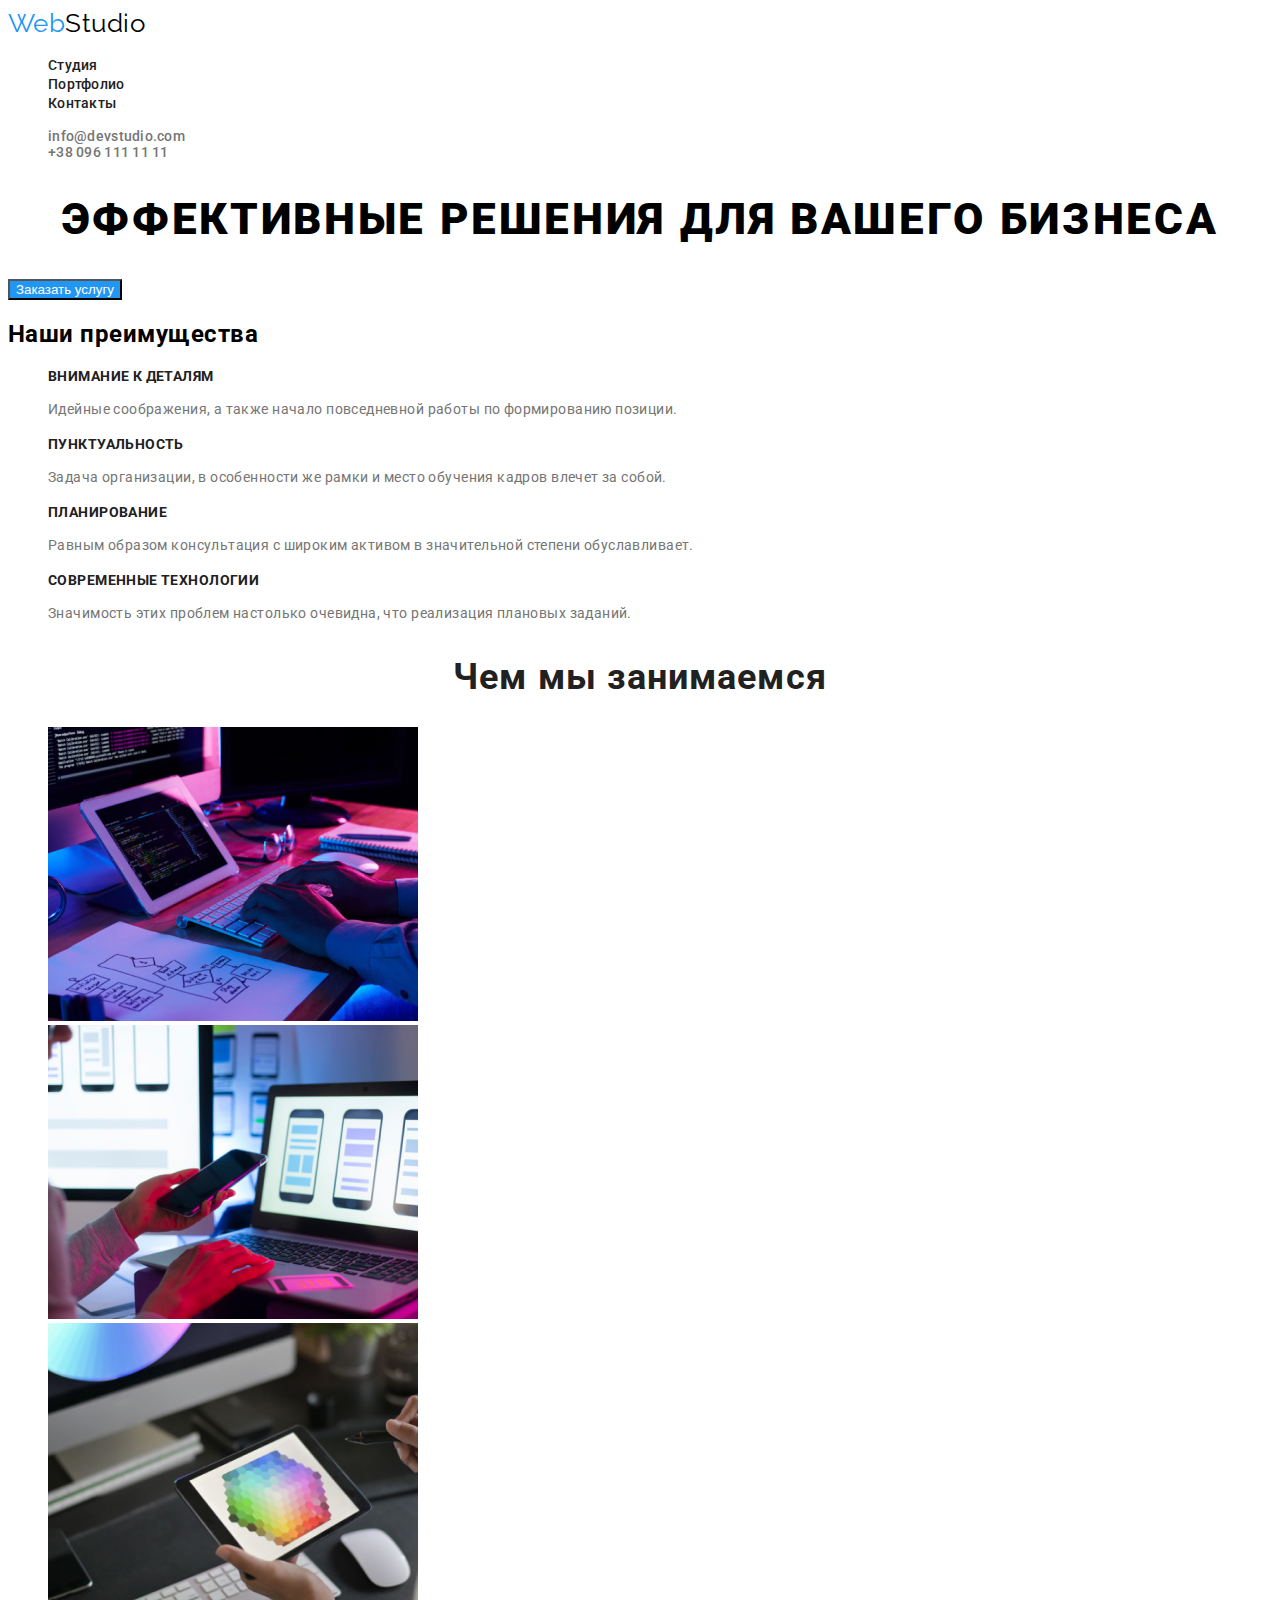
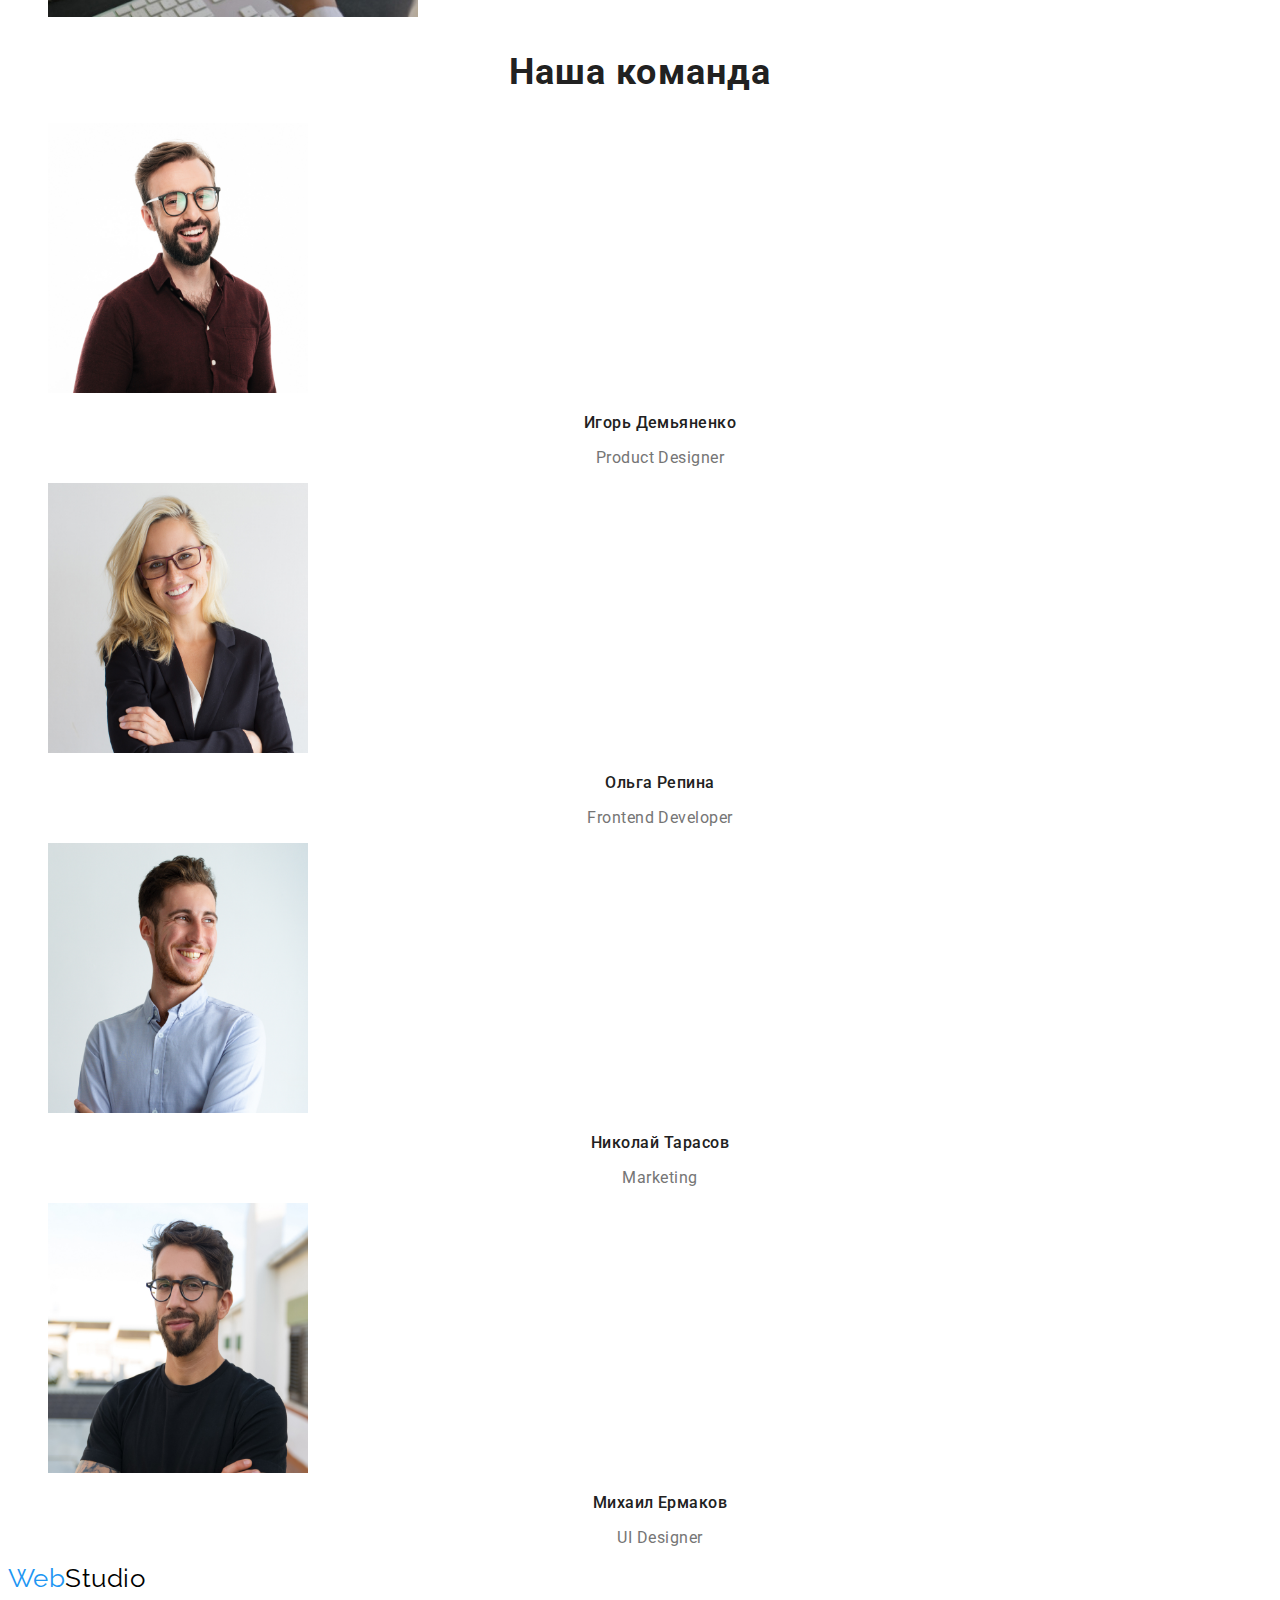
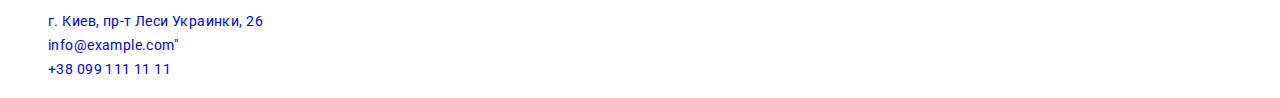
<file: index.html>
<!DOCTYPE html>
<html lang="ru">
  <head>
    <meta charset="UTF-8" />
    <meta name="viewport" content="width=device-width, initial-scale=1.0" />
    <title>ВебСтудио</title>
    <link rel="preconnect" href="https://fonts.gstatic.com">
<link href="https://fonts.googleapis.com/css2?family=Oleo+Script&family=Raleway:wght@700&family=Roboto:wght@400;500;700;900&display=swap" rel="stylesheet">
<link rel="stylesheet" href="./css/styles.css">
  </head>
  <body>
    <header>
      <nav>
        <a class="logo" href="/"><span class="word-web">Web</span>Studio</a>
        <ul class="main-nav">
          <li class="main-item">
            <a class="main-item-link" href="#">Студия</a>
          </li>
          <li class="main-item">
            <a class="main-item-link" href="./portpholio.html">Портфолио</a>
          </li>
          <li class="main-item">
            <a class="main-item-link" href="#">Контакты</a>
          </li>
        </ul>
      </nav>
      <section>
       <ul>
          <li  class="info">
            <a class="info-link" href="mailto:info@devstudio.com">info@devstudio.com</a>
          </li>
          <li  class="info">
            <a class="info-link" href="tel:+380961111111">+38 096 111 11 11</a>
          </li>
        </ul>
      </section>
    </header>
    <main>
      <!--HERO-->
      <section>
        <h1 class="hero">ЭФФЕКТИВНЫЕ РЕШЕНИЯ ДЛЯ ВАШЕГО БИЗНЕСА</h1>
        <button class="button-hero" type="button">Заказать услугу</button>

      </section>
      <!--Наши преимущества-->
      <section>
        <h2 class="our-plus">Наши преимущества</h2>
        <ul>
          <li class="advantage">
            <h3 class="advantage-item"> Внимание к деталям</h3>
            <p class="advantage-details">
              Идейные соображения, а также начало повседневной работы по
              формированию позиции.
            </p>
          </li>
          <li class="advantage">
            <h3 class="advantage-item">Пунктуальность</h3>
            <p class="advantage-details">
              Задача организации, в особенности же рамки и место обучения кадров
              влечет за собой.
            </p>
          </li>
          <li class="advantage">
            <h3 class="advantage-item">Планирование</h3>
            <p class="advantage-details">
              Равным образом консультация с широким активом в значительной
              степени обуславливает.
            </p>
          </li>
          <li class="advantage">
            <h3 class="advantage-item">Современные технологии</h3>
            <p class="advantage-details">
              Значимость этих проблем настолько очевидна, что реализация
              плановых заданий.
            </p>
          </li>
        </ul>
      </section>
      <!--Наши занятия-->
      <section>
        <h2 class="our-work">Чем мы занимаемся</h2>
        <ul>
          <li class="img-item">
            <img
              src="./images/our-work/img-1.jpg"
              alt="работаем с компьютерами"
              width="370"
              height="294"
            />
          </li>
          <li class="img-item">
            <img
              src="./images/our-work/img-2.jpg"
              alt="работаем с мобильными устройствами"
              width="370"
              height="294"
            />
          </li>
          <li class="img-item">
            <img
              src="./images/our-work/img-3.jpg"
              alt="работаем с планшетами"
              width="370"
              height="294"
            />
          </li>
        </ul>
      </section>
      <!--Наша команда-->
      <section>
        <h2 class="our-team">Наша команда</h2>
        <ul>
          <li class="img-item">
            <img
              src="./images/our-comanda/igor.jpg"
              alt="Ihor Demyanenko"
              height="270"
              width="260"
            />
            <h3 class="team">Игорь Демьяненко</h3>
            <p class="team-spec" lang="en">Product Designer</p>
          </li class="img-item">

          <li class="img-item">
            <img
              src="./images/our-comanda/olha.jpg"
              alt="Olha Repina"
              height="270"
              width="260"
            />
            <h3 class="team">Ольга Репина</h3>
            <p class="team-spec" lang="en">Frontend Developer</p>
          </li>

          <li class="img-item">
            <img
              src="./images/our-comanda/nikolay.jpg"
              alt="Nikolay Tarasov"
              height="270"
              width="260"
            />
            <h3 class="team">Николай Тарасов</h3>
            <p class="team-spec" lang="en">Marketing</p>
          </li>

          <li class="img-item">
            <img
              src="./images/our-comanda/mihaiil.jpg"
              alt="Mihail Ermakov"
              height="270"
              width="260"
            />
            <h3 class="team">Михаил Ермаков</h3>
            <p class="team-spec" lang="en">UI Designer</p>
          </li>
        </ul>
      </section>
    </main>
    <footer>
      <a class="logo" href="/"><span class="word-web">Web</span>Studio</a>
      <address>
      <ul>
        <li class="address">
          <a class="adress-info" href="https://goo.gl/maps/a62ko6QhnqAFwYSS6"
            >г. Киев, пр-т Леси Украинки, 26</a
          >
        </li>
        <li class="address">
          <a class="adress-info" href="mailto:info@example.com">info@example.com"</a>
        </li>
        <li class="address">
          <a class="adress-info" href="tel:+380991111111">+38 099 111 11 11</a>
        </li>
      </ul>
    </address>
    </footer>
  </body>
</html>
</file>
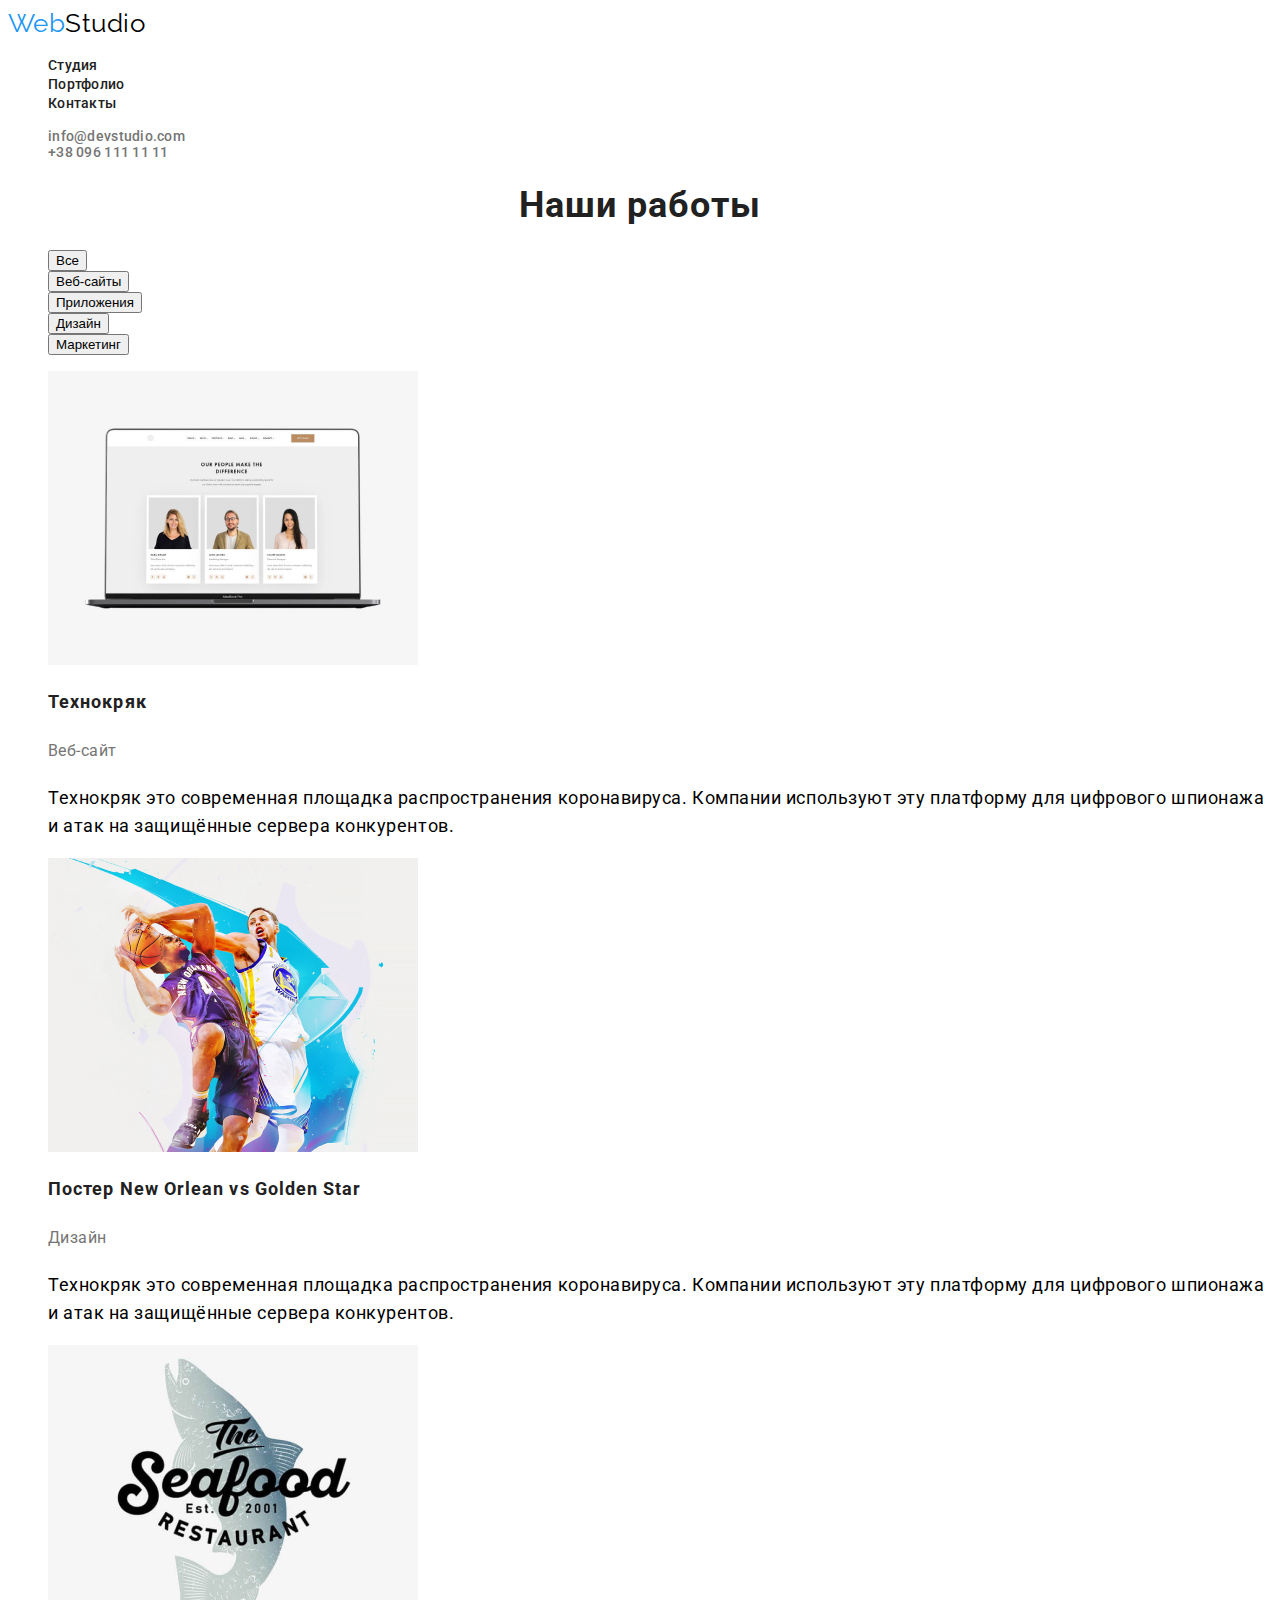
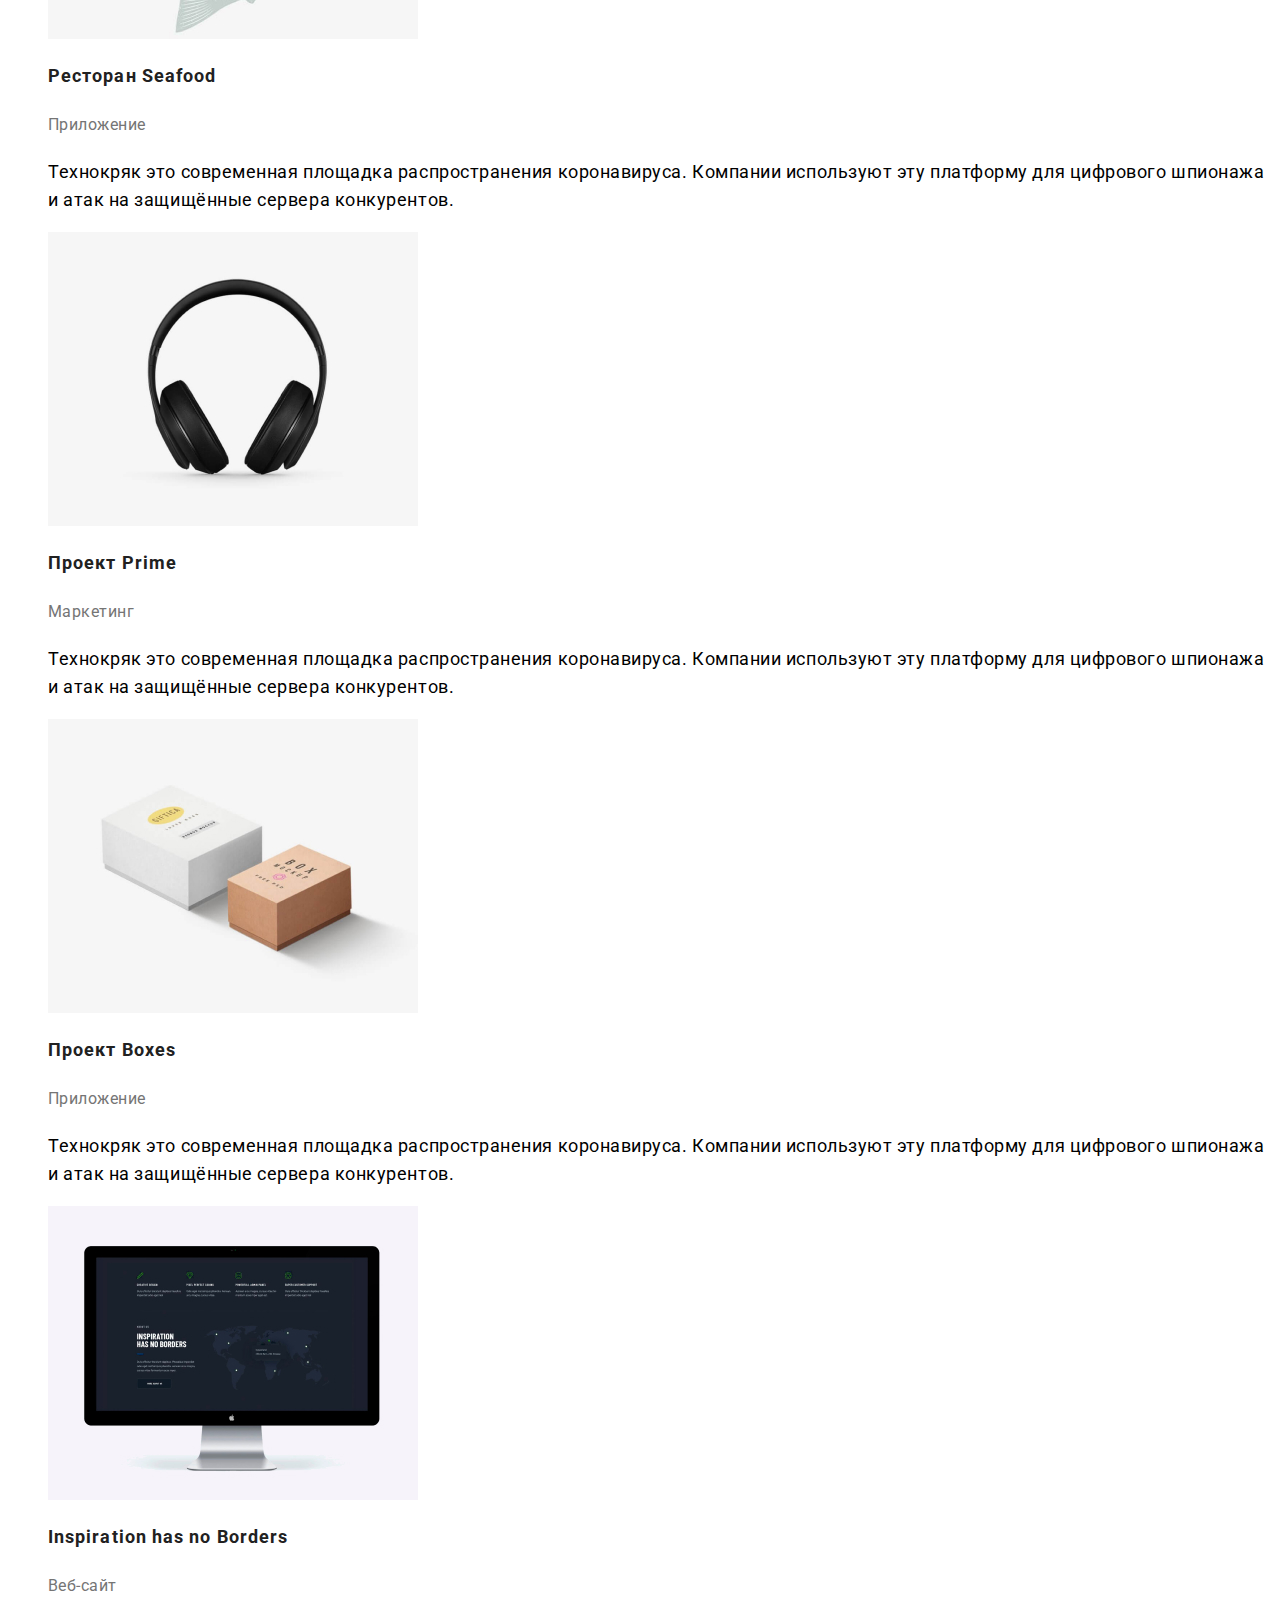
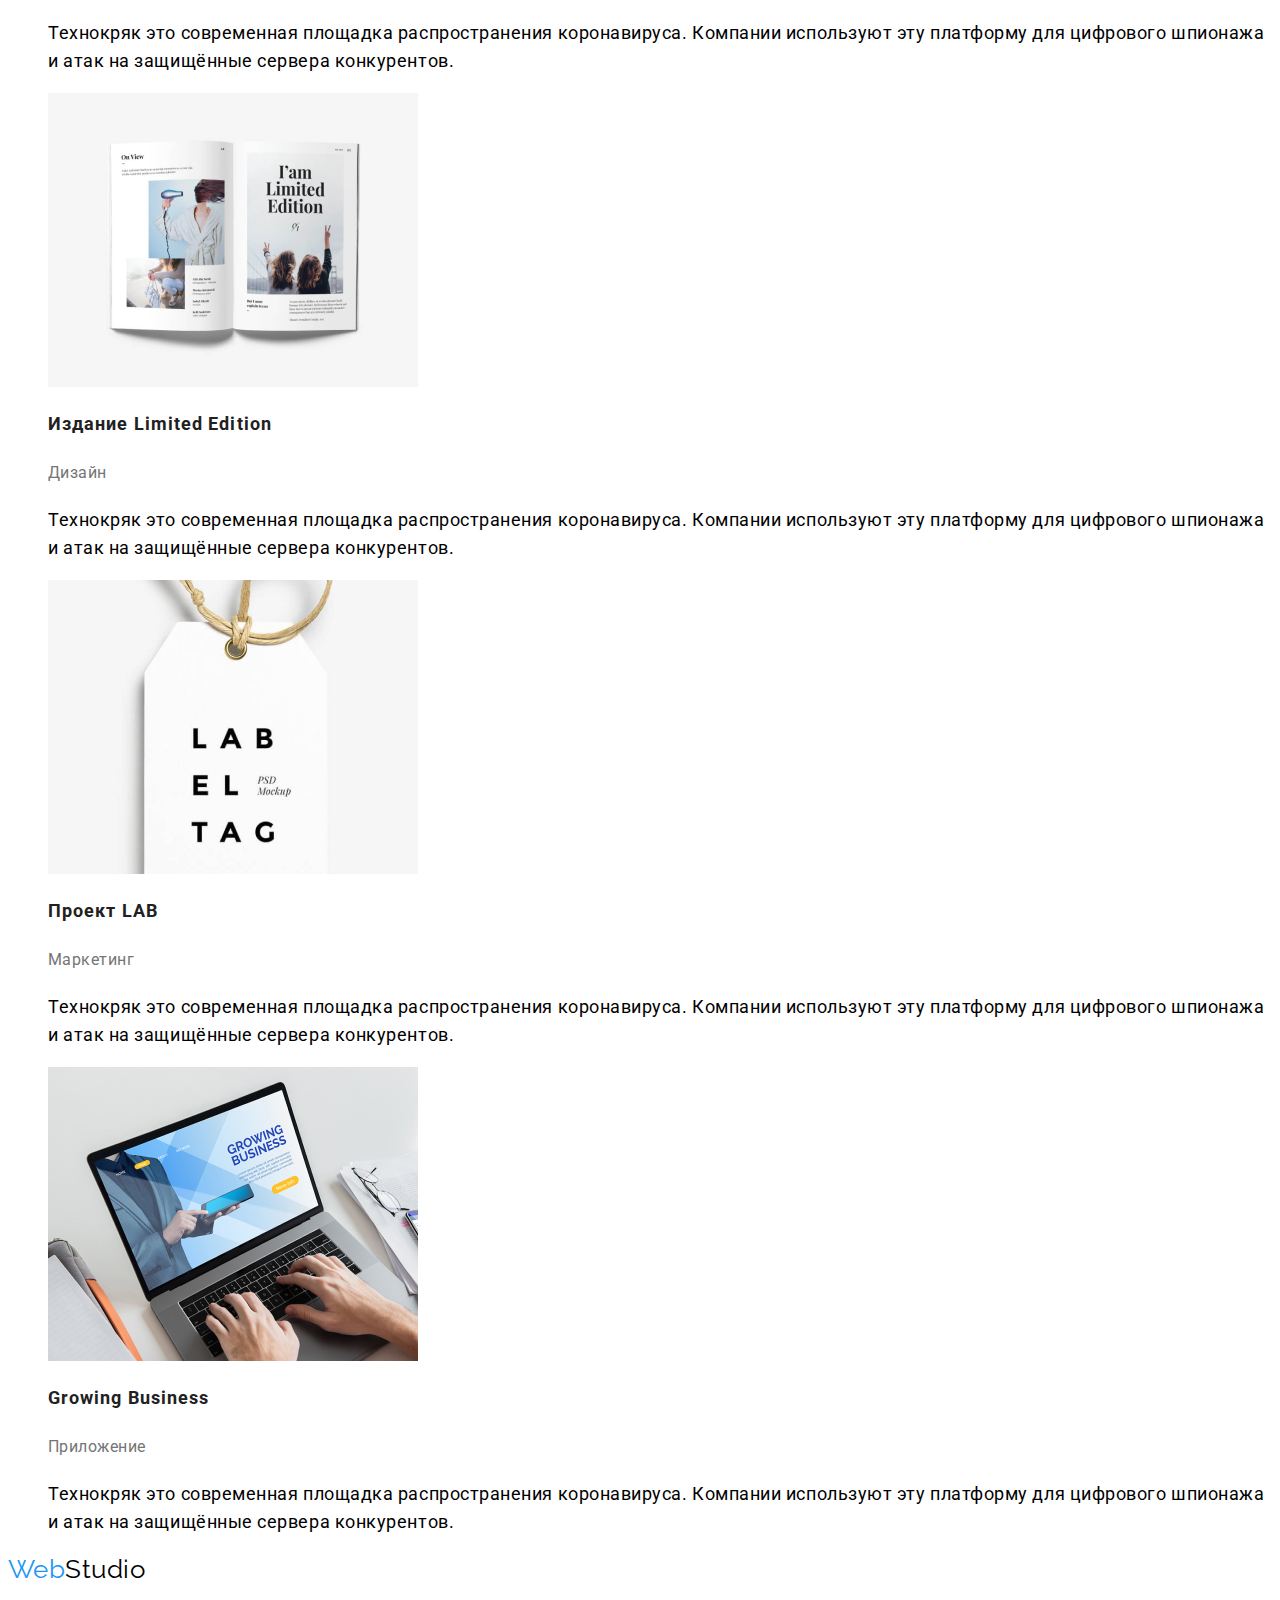
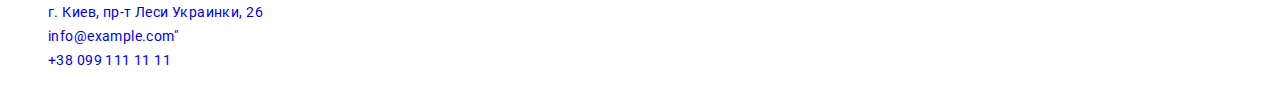
<file: portpholio.html>
<!DOCTYPE html>
<html lang="ru">
  <head>
    <meta charset="UTF-8" />
    <meta name="viewport" content="width=device-width, initial-scale=1.0" />
    <title>ВебСтудио</title>
    <link rel="preconnect" href="https://fonts.gstatic.com">
<link href="https://fonts.googleapis.com/css2?family=Oleo+Script&family=Raleway:wght@700&family=Roboto:wght@400;500;700;900&display=swap" rel="stylesheet">
<link rel="stylesheet" href="./css/styles.css">
  </head>
  <body>
    <header>
      <nav>
        <a class="logo" href="/"><span class="word-web">Web</span>Studio</a>
        <ul class="main-nav">
          <li class="main-item">
            <a class="main-item-link" href="./index.html">Студия</a>
          </li>
          <li class="main-item">
            <a class="main-item-link" href="#">Портфолио</a>
          </li>
          <li class="main-item">
            <a class="main-item-link" href="#">Контакты</a>
          </li>
        </ul>
      </nav>
      <section>
       <ul>
          <li  class="info">
            <a class="info-link" href="mailto:info@devstudio.com">info@devstudio.com</a>
          </li>
          <li  class="info">
            <a class="info-link" href="tel:+380961111111">+38 096 111 11 11</a>
          </li>
        </ul>
      </section>
    </header>
    <main>
    <section class="our-service">
    <h1 class="our-work">Наши работы</h1>
    <ul>
    <li class="our-service-btn"><button class="button-service" type="button">Все</button></li>
    <li class="our-service-btn"><button class="button-service" type="button">Веб-сайты</button></li>
    <li class="our-service-btn"><button class="button-service" type="button">Приложения</button></li>
    <li class="our-service-btn"><button class="button-service" type="button">Дизайн</button></li>
    <li class="our-service-btn"><button class="button-service" type="button">Маркетинг</button></li>
</ul>
        <ul>
       <li class="img-item">
           <img src="./images/Portpholio/tehnokryak.jpg" alt="страница Технокряк" width: 370px;
height: 294px;>
            <h2 class="service-title" >Технокряк</h2>
                <p class="service-title-info" >Веб-сайт</p>
                <p class="service-info" >Технокряк это современная площадка распространения коронавируса. Компании используют эту платформу для цифрового шпионажа и атак на защищённые сервера конкурентов.</p>
       </li>
       <li class="img-item">
           <img src="./images/Portpholio/poster.jpg" alt="картинка поста" width: 370px;
height: 294px;>
               <h2 class="service-title" >Постер New Orlean vs Golden Star</h2>
               <p class="service-title-info" >Дизайн</p>
                   <p class="service-info" >Технокряк это современная площадка распространения коронавируса. Компании используют эту платформу для цифрового шпионажа и атак на защищённые сервера конкурентов.</p>   
       </li>
       <li class="img-item">
           <img src="./images/Portpholio/restoran.jpg" alt="лого ресторана" width: 370px;
height: 294px;>
               <h2 class="service-title" >Ресторан Seafood</h2>
               <p class="service-title-info" >Приложение</p>
                   <p class="service-info" >Технокряк это современная площадка распространения коронавируса. Компании используют эту платформу для цифрового шпионажа и атак на защищённые сервера конкурентов.</p>  
       </li>
       <li class="img-item">
           <img src="./images/Portpholio/prime.jpg" alt="картинка наушников" width: 370px;
height: 294px;>
               <h2 class="service-title" >Проект Prime</h2>
                   <p class="service-title-info" >Маркетинг</p>
                   <p class="service-info" >Технокряк это современная площадка распространения коронавируса. Компании используют эту платформу для цифрового шпионажа и атак на защищённые сервера конкурентов.</p>
              
       </li>
       <li class="img-item">
           <img src="./images/Portpholio/boxes.jpg" alt="картинка упаковок" width: 370px;
height: 294px;>
           <h2 class="service-title" >Проект Boxes</h2>
           <p class="service-title-info" >Приложение</p>
                   <p class="service-info" >Технокряк это современная площадка распространения коронавируса. Компании используют эту платформу для цифрового шпионажа и атак на защищённые сервера конкурентов.</p>
       </li>
       <li class="img-item">
           <img src="./images/Portpholio/borders.jpg" alt="картинка сайта Borders" width: 370px;
height: 294px;>
           <h2 class="service-title" >Inspiration has no Borders</h2>
           <p class="service-title-info" >Веб-сайт</p>
                   <p class="service-info" >Технокряк это современная площадка распространения коронавируса. Компании используют эту платформу для цифрового шпионажа и атак на защищённые сервера конкурентов.</p>
               
       </li>
       <li class="img-item">
           <img src="./images/Portpholio/limited.jpg" alt="картинка издания" width: 370px;
height: 294px;>
               <h2 class="service-title" >Издание Limited Edition</h2>
                   <p class="service-title-info" >Дизайн </p>
                   <p class="service-info" >Технокряк это современная площадка распространения коронавируса. Компании используют эту платформу для цифрового шпионажа и атак на защищённые сервера конкурентов.</p>
       </li>
       <li class="img-item">
           <img src="./images/Portpholio/LAB.jpg" alt="картинка этикетки" width: 370px;
height: 294px;>
               <h2 class="service-title" >Проект LAB</h2>
                   <p class="service-title-info" >Маркетинг</p>
                   <p class="service-info" >Технокряк это современная площадка распространения коронавируса. Компании используют эту платформу для цифрового шпионажа и атак на защищённые сервера конкурентов.</p>
       </li>
       <li class="img-item">
           <img src="./images/Portpholio/growing.jpg" alt="картинка ноута" width: 370px;
height: 294px;>
               <h2 class="service-title">Growing Business</h2>
                   <p class="service-title-info" >Приложение</p>
                   <p class="service-info" >Технокряк это современная площадка распространения коронавируса. Компании используют эту платформу для цифрового шпионажа и атак на защищённые сервера конкурентов.</p> 
       </li>
    </ul>
</section>
    </main>
    <footer>
        <a class="logo" href="/"><span class="word-web">Web</span>Studio</a>
        <address>
        <ul>
          <li class="address">
            <a class="adress-info" href="https://goo.gl/maps/a62ko6QhnqAFwYSS6"
              >г. Киев, пр-т Леси Украинки, 26</a
            >
          </li>
          <li class="address">
            <a class="adress-info" href="mailto:info@example.com">info@example.com"</a>
          </li>
          <li class="address">
            <a class="adress-info" href="tel:+380991111111">+38 099 111 11 11</a>
          </li>
        </ul>
      </address>
      </footer>
    </body>
  </html>
</file>
<file: css/styles.css>
body {
font-family: "Roboto", sans-serif;
letter-spacing: 0.03em;
}

/* Header */
.logo {
font-family: "Raleway", sans-serif;
font-weight: 700;
font-weight: 400;
color: #000000;
font-size: 26px;
line-height: 1.192;
text-decoration:none;
}

.word-web {
  
color: #2196F3
}

.main-item,
.info,
.advantage,
.img-item,
.address,
.our-service-btn {
list-style-type: none;
}

.main-item-link {
font-weight: 500;
font-size: 14px;
line-height: 1.143;
letter-spacing: 0.02em;
text-decoration:none;

color: #212121;
}
.main-item-link:focus,
.main-item-link:hover{
color: #2196F3;
}

.info {
font-weight: 500;
font-size: 14px;
line-height:1.143;
letter-spacing: 0.02em; 
  
}

.info-link {
text-decoration:none;    
color: #757575; 
}

.info-link:hover,
.info-link:focus{
color: #2196F3;
}

/* HERO */
.hero{
font-weight: 900;
font-size: 44px;
line-height: 1.364;
text-align: center;
letter-spacing: 0.06em;
text-transform: uppercase;
}

.button-hero {
background-color: #2196F3;
color: #FFFFFF;
}

/* Наши преимущества */
.advantage-item {
 font-weight: 700;
font-size: 14px;
line-height: 1.143;
letter-spacing: 0.03em;
text-transform: uppercase;
    
color: #212121;
}

.advantage-details {
font-weight: 400;
font-size: 14px;
line-height: 1.714;
letter-spacing: 0.03em;
 
color: #757575;
}

/* Наши занятия */
.our-work{
font-weight: 700;
font-size: 36px;
line-height: 1.167;
text-align: center;
letter-spacing: 0.03em;
    
color: #212121;
}

/* Наша команда */
.our-team {
font-weight: 700;
font-size: 36px;
line-height: 1.167;
text-align: center;
letter-spacing: 0.03em;
    
color: #212121;
}

.team{
font-weight: 500;
font-size: 16px;
line-height: 1.188;
text-align: center;
letter-spacing: 0.03em;
    
color: #212121;
}

.team-spec {
font-weight: 400;
font-size: 16px;
line-height: 1.188;
text-align: center;
letter-spacing: 0.03em;
    
color: #757575;
}

/* Footer */
.adress-info {
font-weight: 400;
font-style: normal;
font-size: 14px;
line-height: 1.714;
letter-spacing: 0.03em;
text-decoration:none;
    
/* color: #FFFFFF; */
}



/* ПОРТФОЛИО */

.button-service:focus,
.button-service:hover {
background-color: #2196F3;
color: #FFFFFF;
}

.service-title {
font-weight: 700;
font-size: 18px;
line-height: 2;
letter-spacing: 0.06em;
    
color: #212121;
}

.service-title-info {
font-weight: 400;
font-size: 16px;
line-height: 1.875;
letter-spacing: 0.03em;
    
color: #757575;
}

.service-info {
font-weight: 400;
font-size: 18px;
line-height: 1.556;
letter-spacing: 0.03em;

/* color: #FFFFFF; */
}
</file>
